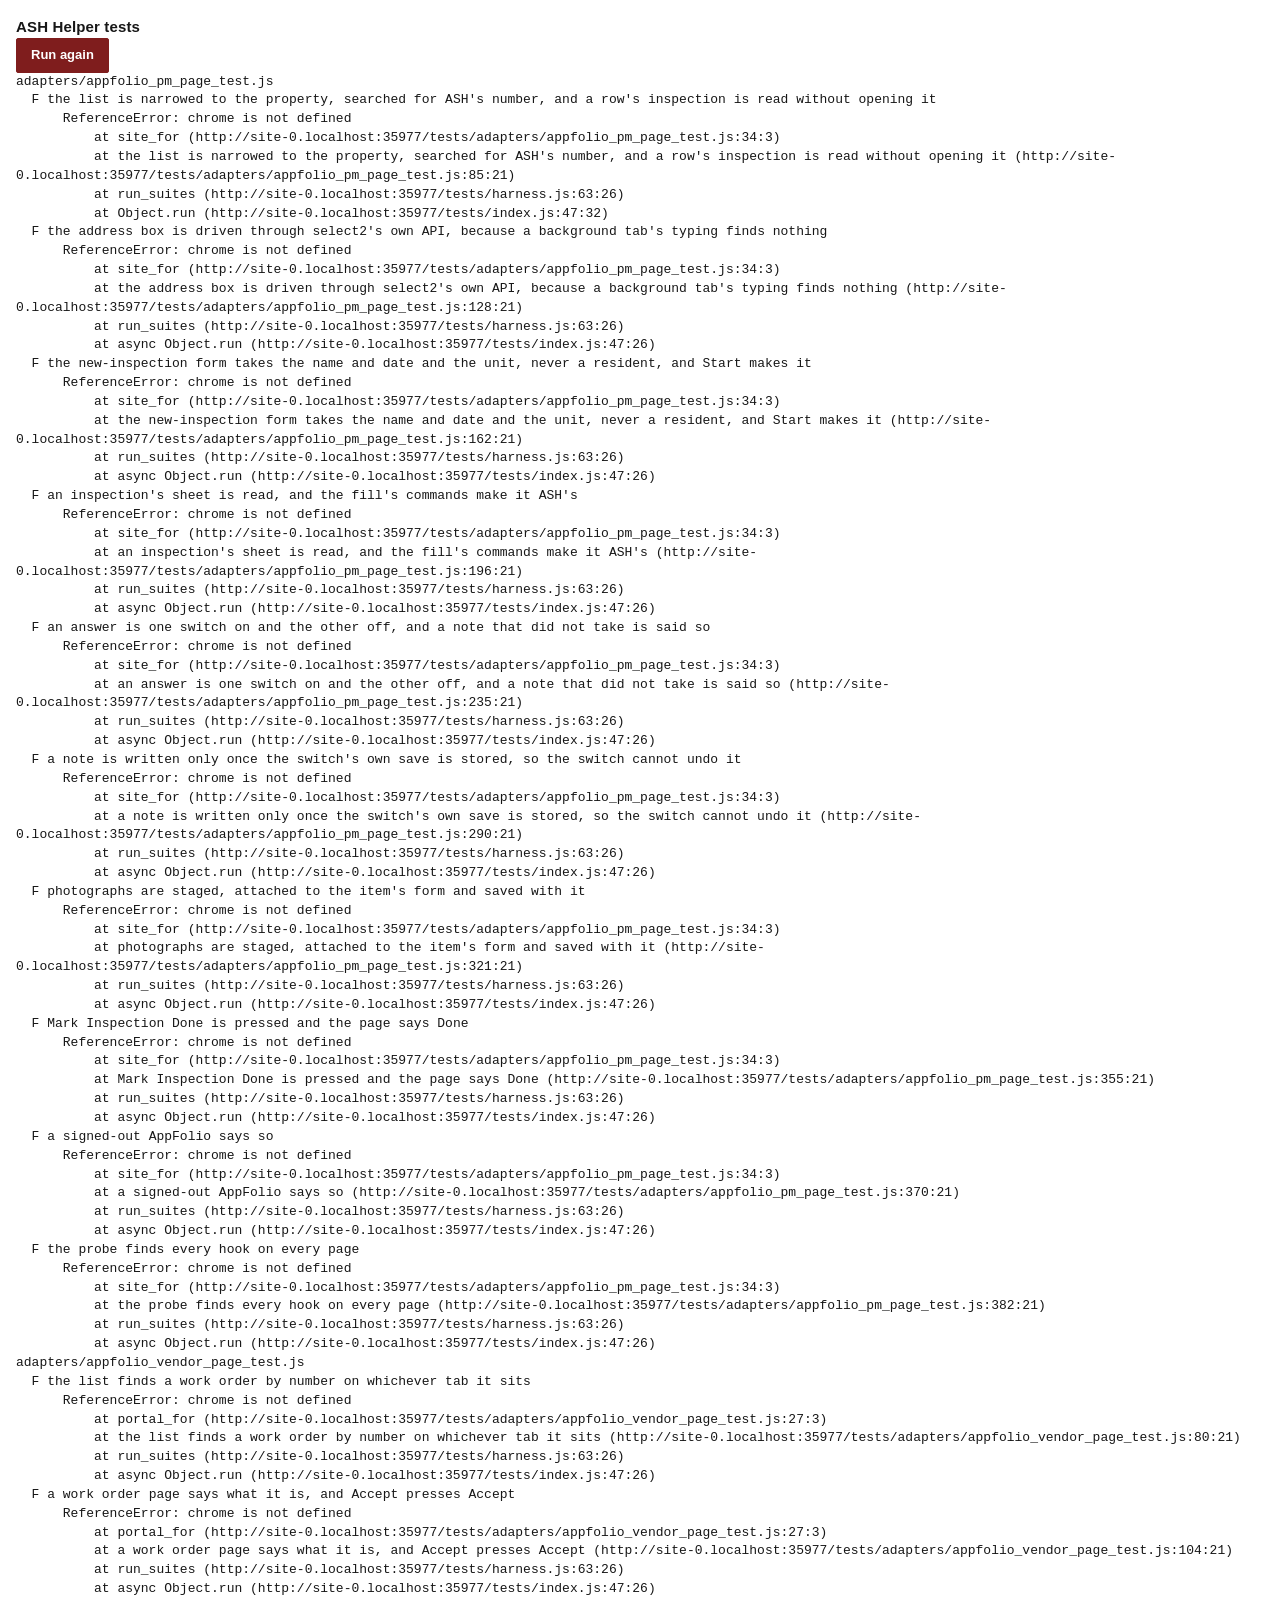
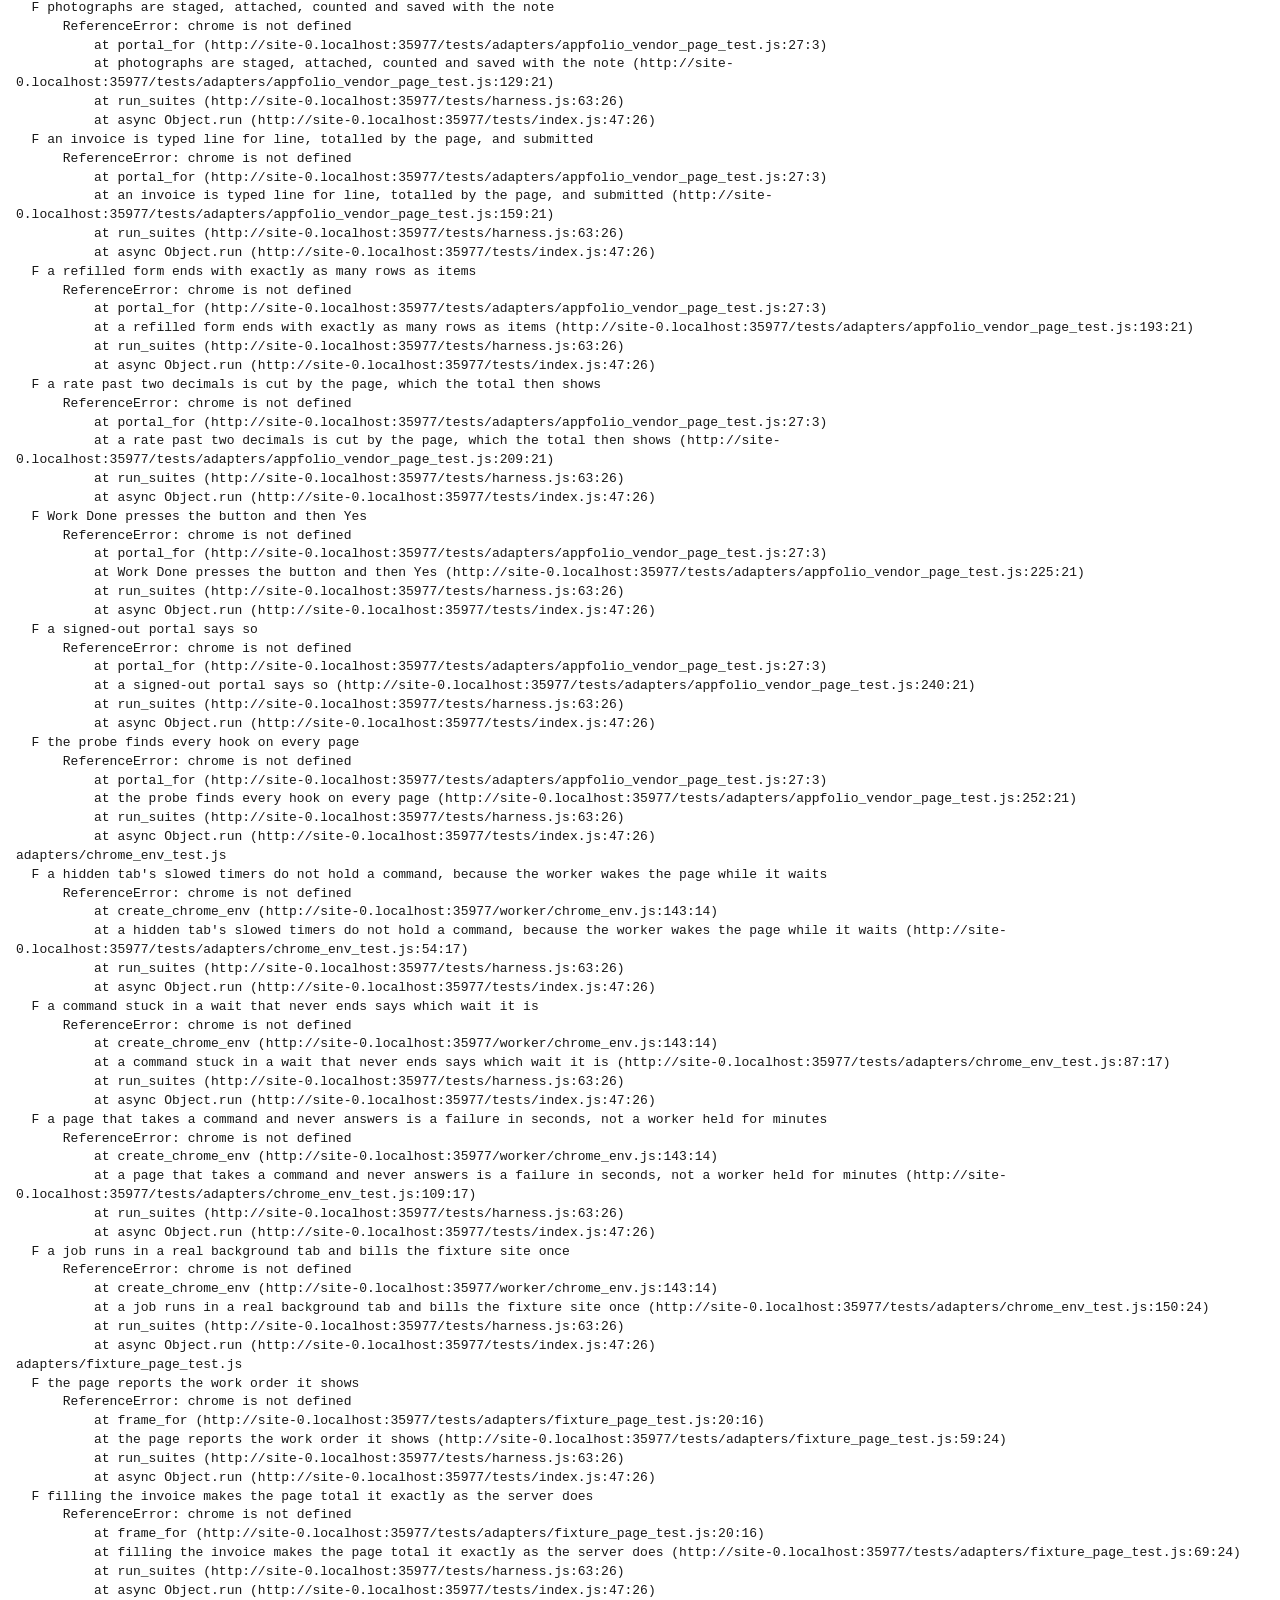
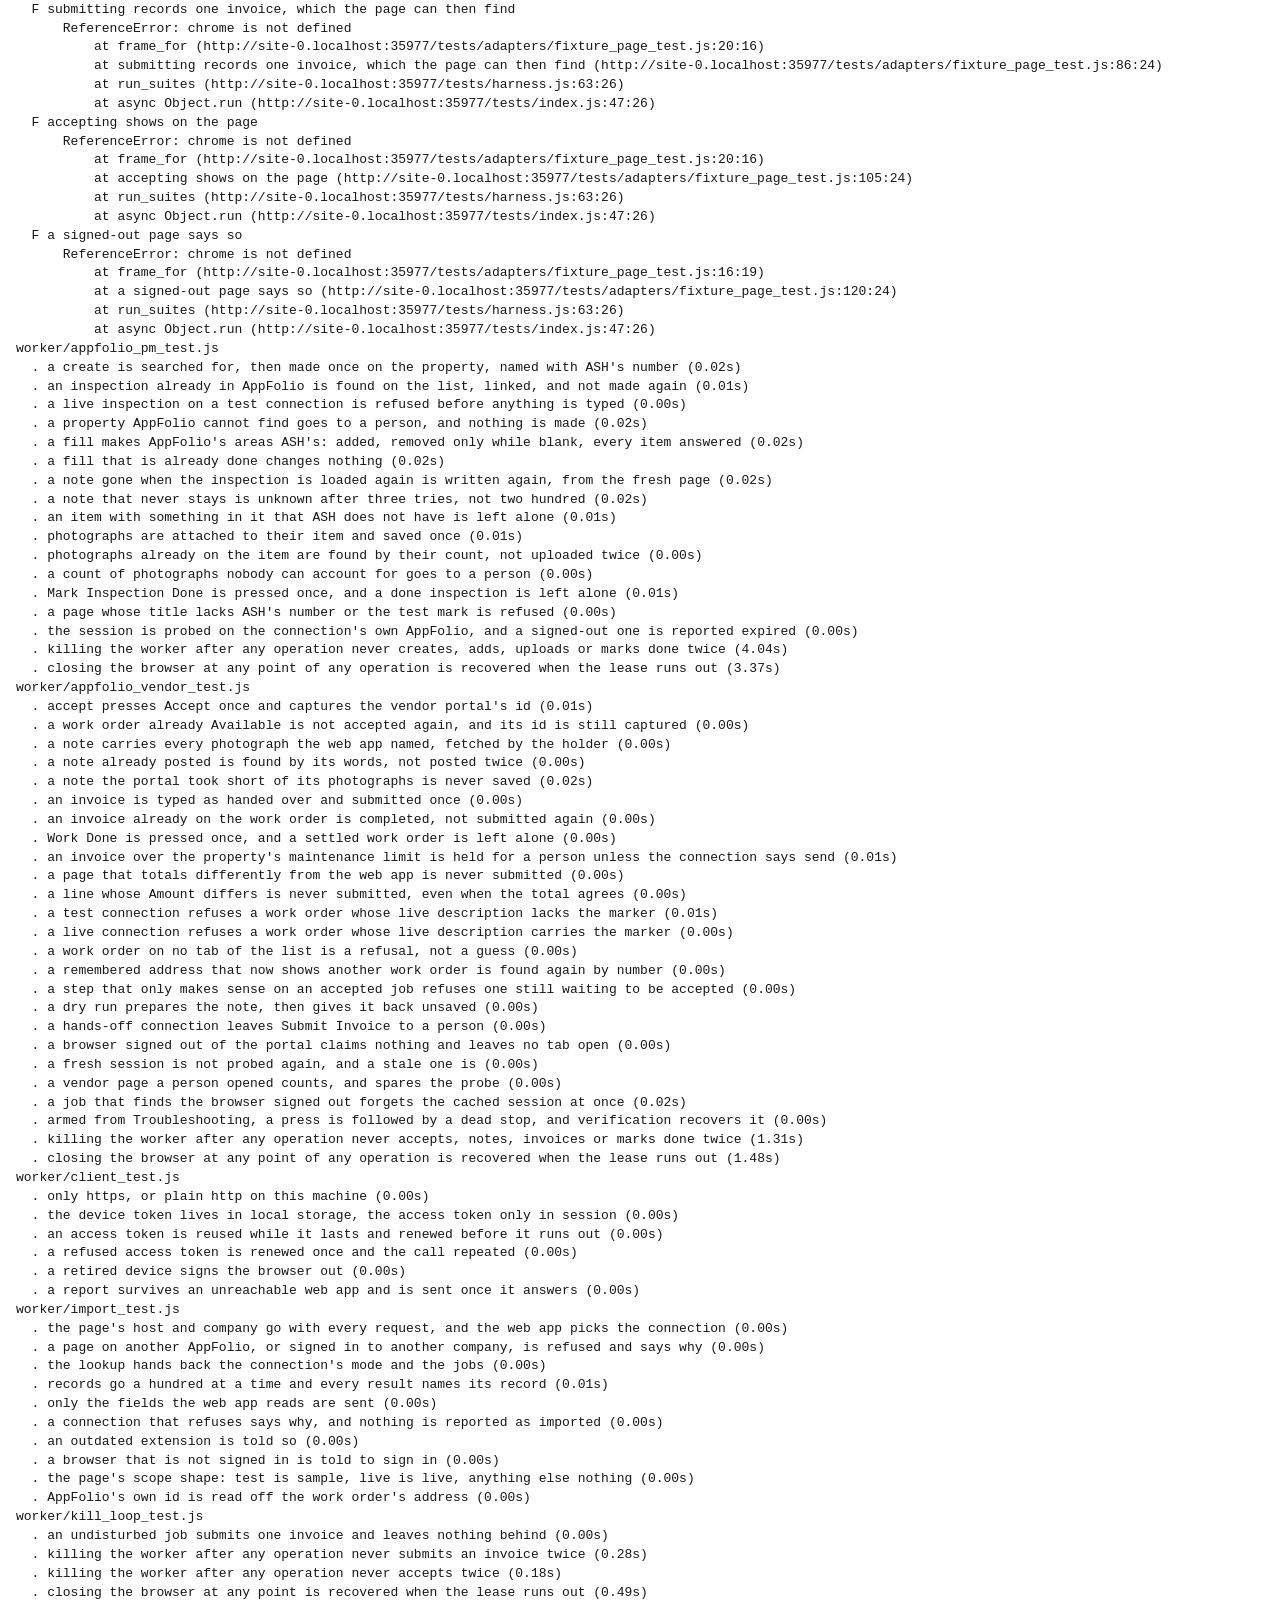
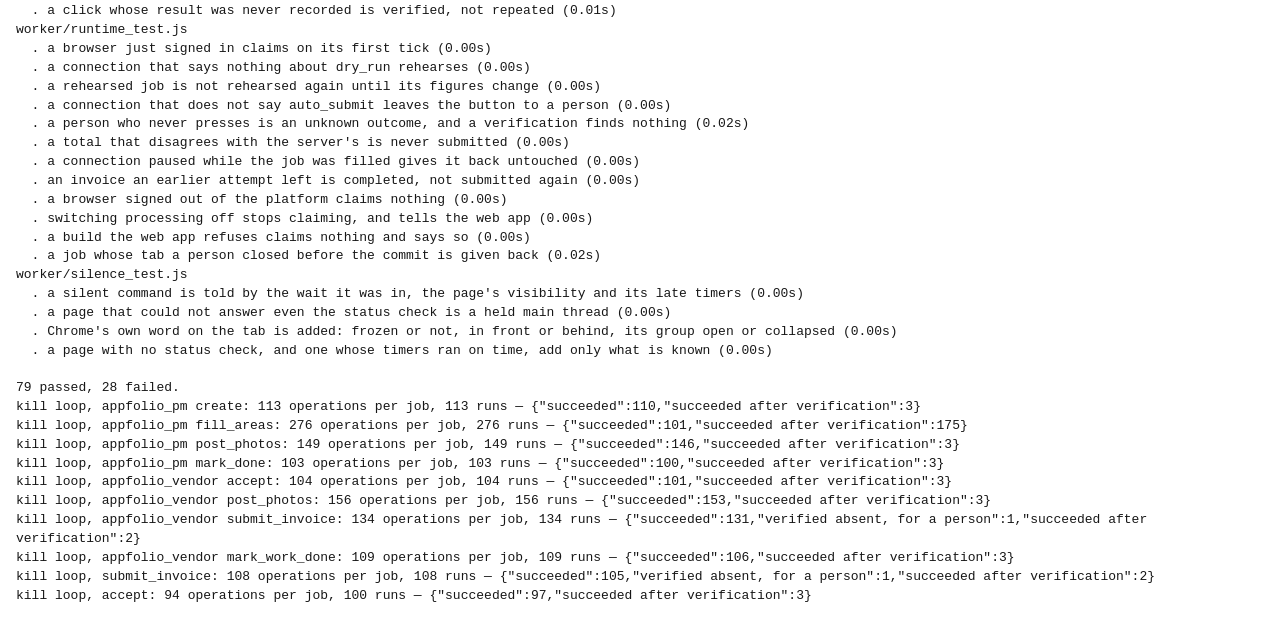
<file: tests/index.html>
<!doctype html>
<html lang="en">
  <head>
    <meta charset="utf-8" />
    <meta name="viewport" content="width=device-width, initial-scale=1" />
    <title>ASH Helper tests</title>
    <link rel="stylesheet" href="../ui/common.css" />
    <style>
      body { padding: 1rem; }
      pre { white-space: pre-wrap; font-size: 13px; }
    </style>
  </head>
  <body>
    <!--
      The extension's tests, inside the extension: open
      chrome-extension://<id>/tests/index.html. Runs every test file — the ones
      Node runs too (node tests/run.mjs) and the ones that need a browser: the
      fixture page's DOM, and Chrome's real tabs, tab group and messaging.
      Opens and closes one background tab while it runs.
    -->
    <h1>ASH Helper tests</h1>
    <p><button type="button" class="btn" id="run">Run again</button></p>
    <pre id="out"></pre>
    <script type="module" src="index.js"></script>
  </body>
</html>
</file>
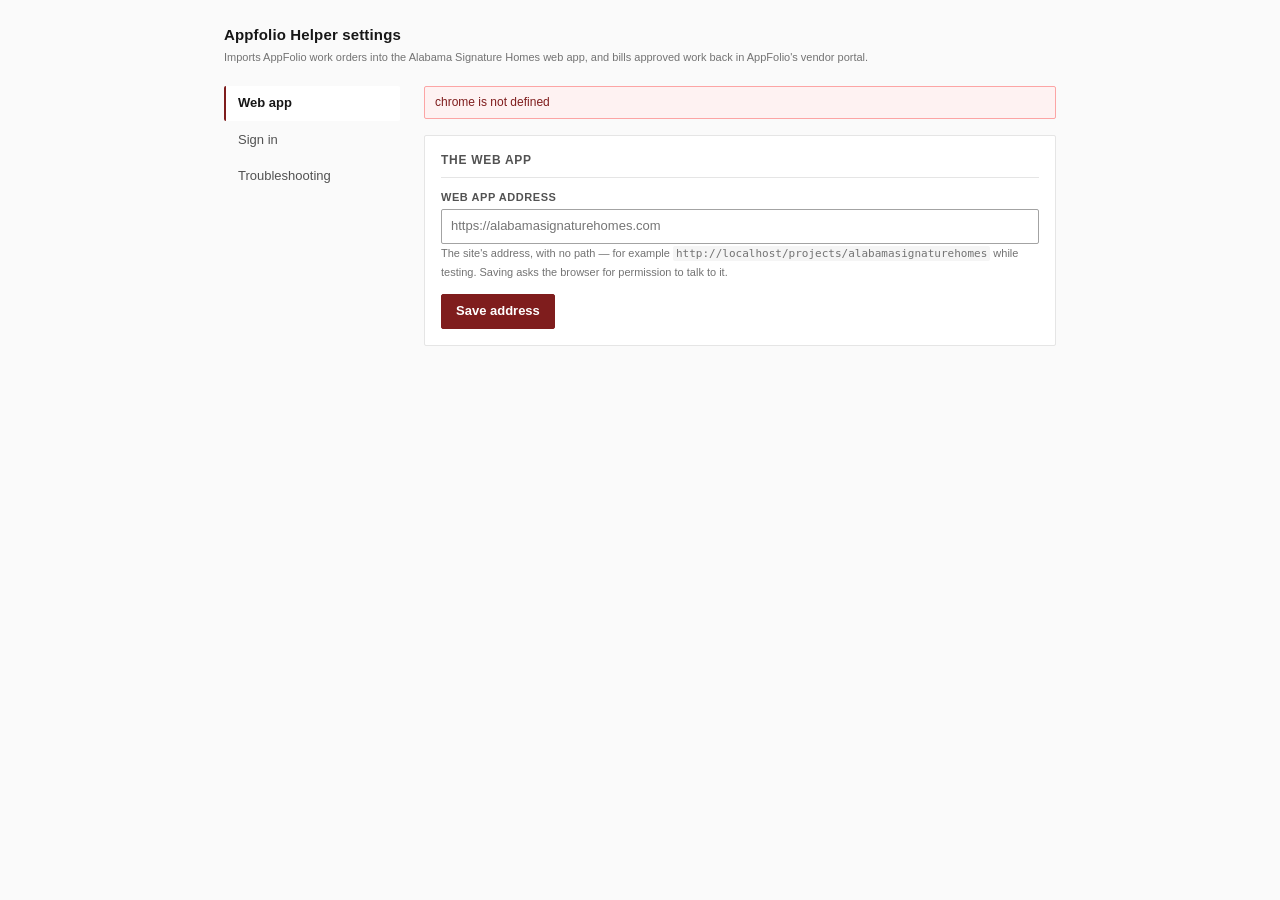
<file: ui/options.html>
<!doctype html>
<html lang="en">
  <head>
    <meta charset="utf-8" />
    <meta name="viewport" content="width=device-width, initial-scale=1" />
    <title>Appfolio Helper — Settings</title>
    <link rel="stylesheet" href="common.css" />
    <link rel="stylesheet" href="options.css" />
  </head>
  <body>
    <div class="page">
      <header class="page__head">
        <h1>Appfolio Helper settings</h1>
        <p class="field__hint">
          Imports AppFolio work orders into the Alabama Signature Homes web app,
          and bills approved work back in AppFolio's vendor portal.
        </p>
      </header>

      <div class="settings">
      <!--
        Order matters here: nothing else works until there is an address, and
        signing in needs one to sign in to. So the tabs read top to bottom as
        the order they must be done in, and a dot marks a step still to do.
      -->
      <nav class="tabs" role="tablist" aria-orientation="vertical" aria-label="Settings">
        <button class="tab" type="button" role="tab" id="tab-app" data-tab="app" aria-controls="panel-app" aria-selected="false" tabindex="-1">
          <span class="tab__label">Web app</span>
          <span class="tab__dot" id="tab-app-dot" title="No address saved yet" hidden></span>
        </button>
        <button class="tab" type="button" role="tab" id="tab-sign-in" data-tab="sign-in" aria-controls="panel-sign-in" aria-selected="false" tabindex="-1">
          <span class="tab__label">Sign in</span>
          <span class="tab__dot" id="tab-sign-in-dot" title="Not signed in" hidden></span>
        </button>
        <button class="tab" type="button" role="tab" id="tab-troubleshooting" data-tab="troubleshooting" aria-controls="panel-troubleshooting" aria-selected="false" tabindex="-1">
          <span class="tab__label">Troubleshooting</span>
        </button>
      </nav>

      <main class="settings__main">
      <p class="notice" id="alert" hidden></p>

      <section class="card" role="tabpanel" id="panel-app" aria-labelledby="tab-app" hidden>
        <h2>The web app</h2>

        <form id="app-form">
          <label class="field">
            <span class="field__label">Web app address</span>
            <input
              class="field__input"
              type="url"
              id="app-url"
              name="app_url"
              placeholder="https://alabamasignaturehomes.com"
              autocomplete="off"
              spellcheck="false"
            />
            <span class="field__hint">
              The site's address, with no path — for example
              <code>http://localhost/projects/alabamasignaturehomes</code> while
              testing. Saving asks the browser for permission to talk to it.
            </span>
          </label>

          <p class="card__actions">
            <button class="btn" type="submit" id="app-save">Save address</button>
            <span class="field__hint" id="permission-note"></span>
          </p>
        </form>
      </section>

      <section class="card" role="tabpanel" id="panel-sign-in" aria-labelledby="tab-sign-in" hidden>
        <h2>Sign in</h2>

        <!-- Shown when signed in. -->
        <div id="signed-in" hidden>
          <dl class="facts">
            <dt>Signed in as</dt>
            <dd id="who"></dd>

            <dt>This device</dt>
            <dd id="device"></dd>

            <dt>Worker</dt>
            <dd id="worker-id"></dd>
          </dl>

          <p class="field__hint">
            Signing out forgets this browser's sign-in here only. To end it on
            the web app as well, retire the device from
            <span id="account-link-holder"></span>, which is also where to look
            if a device you do not recognise is listed.
          </p>

          <p class="card__actions">
            <button class="btn btn--quiet" type="button" id="sign-out">
              Sign out this device
            </button>
          </p>
        </div>

        <!-- Shown when signed out. -->
        <form id="sign-in-form" hidden>
          <label class="field">
            <span class="field__label">Email</span>
            <input
              class="field__input"
              type="email"
              id="email"
              autocomplete="username"
              required
            />
          </label>

          <label class="field">
            <span class="field__label">Password</span>
            <input
              class="field__input"
              type="password"
              id="password"
              autocomplete="current-password"
              required
            />
            <span class="field__hint">
              Your password is sent once, to register this browser as a worker
              and exchange it for a token this browser stores. It is never saved
              here.
            </span>
          </label>

          <label class="field">
            <span class="field__label">Name for this device</span>
            <input class="field__input" type="text" id="device-name" maxlength="80" />
            <span class="field__hint">
              Shown on your account page beside the button that ends its access,
              so make it something you would recognise.
            </span>
          </label>

          <p class="card__actions">
            <button class="btn" type="submit" id="sign-in">Sign in</button>
          </p>
        </form>
      </section>

      <!--
        Everything the popup deliberately does not show. The popup is for the
        day's work; this is for working out why something went wrong, and for
        whoever is asked to.
      -->
      <section class="card" role="tabpanel" id="panel-troubleshooting" aria-labelledby="tab-troubleshooting" hidden>
        <h2>Troubleshooting</h2>

        <p class="field__hint field__hint--lead">
          Nothing here is needed day to day. Approved work is billed by itself
          every minute, and the web app's delivery queue lists anything that
          needs a person. These are for finding out why something did not go
          through.
        </p>

        <h3>Check an AppFolio page</h3>

        <p class="field__hint">
          Reads the AppFolio tab you used most recently — a vendor-portal work
          order, or one of the property manager's inspection pages — and lists
          which of its adapter's hooks it finds there. It clicks and types
          nothing, so it is safe on a real client's page.
        </p>

        <p class="card__actions">
          <button class="btn btn--quiet" type="button" id="probe">Check the page</button>
          <button class="link" type="button" id="probe-copy" hidden>Copy</button>
        </p>

        <pre class="probe" id="probe-output" hidden></pre>

        <h3>Stop after the next press</h3>

        <p class="field__hint">
          For the rollout ladder only: the next time this browser presses Submit,
          Save Note, Accept or Work Done, it stops dead straight afterwards, as if
          Chrome had ended it, and the web app has to find out from the page
          whether the press took. Nothing is pressed twice.
        </p>

        <p class="card__actions">
          <button class="btn btn--quiet" type="button" id="stop-after-press">Stop after the next press</button>
        </p>
      </section>
      </main>
      </div>
    </div>

    <script type="module" src="options.js"></script>
  </body>
</html>
</file>
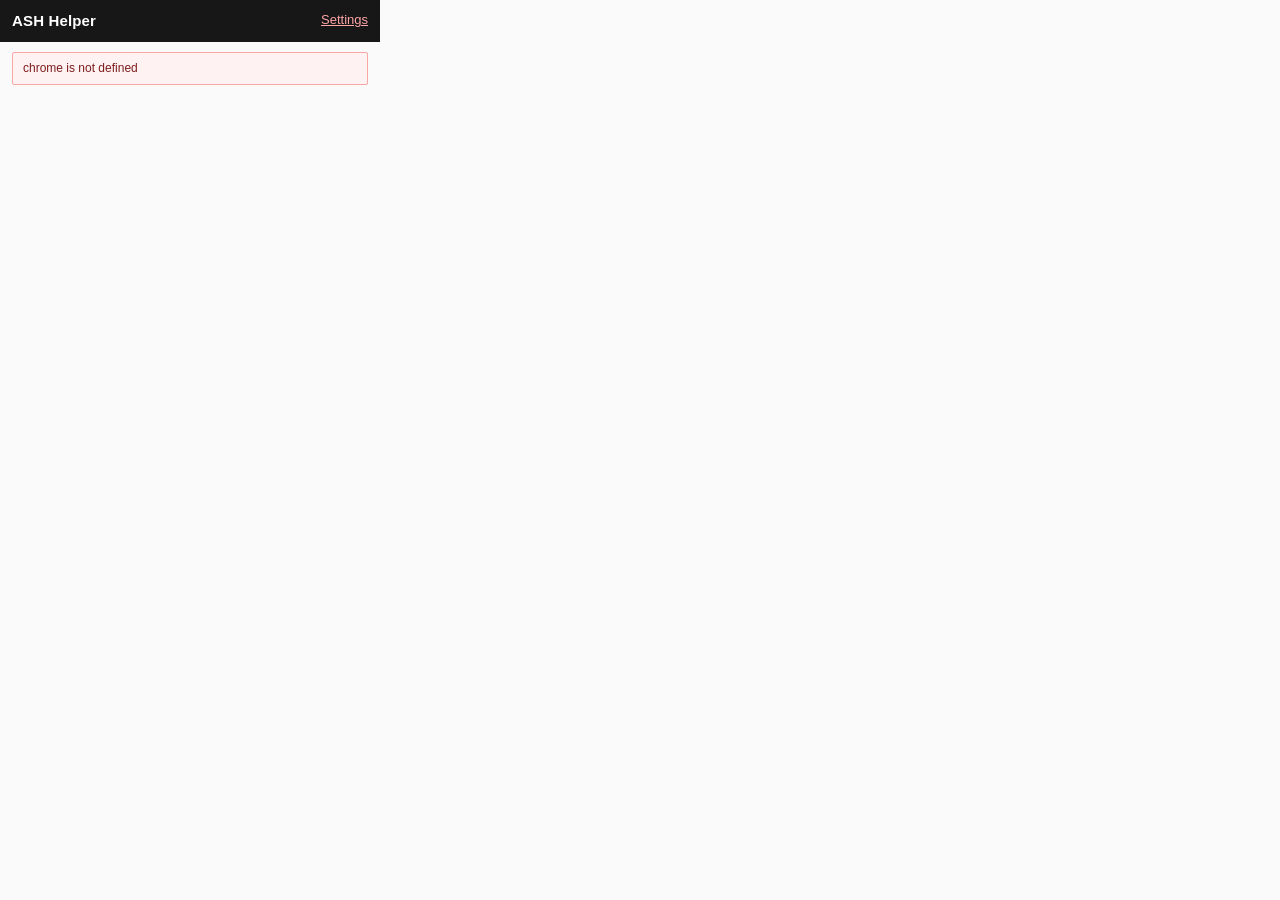
<file: ui/popup.html>
<!doctype html>
<html lang="en">
  <head>
    <meta charset="utf-8" />
    <meta name="viewport" content="width=device-width, initial-scale=1" />
    <title>ASH Helper</title>
    <link rel="stylesheet" href="common.css" />
    <link rel="stylesheet" href="popup.css" />
  </head>
  <body>
    <!--
      The popup answers two questions, for whoever is doing the day's work: is
      this browser working the queue, and does anything need me? Everything
      that answers "why did this go wrong" — the page check, the stop switch —
      is in Settings > Troubleshooting, where there is room to read it.
    -->
    <header class="bar">
      <h1>ASH Helper</h1>
      <button type="button" class="link" id="open-settings">Settings</button>
    </header>

    <p class="notice notice--warn" id="alert" hidden></p>

    <!-- Shown only when there is no address or no worker sign-in. There is no
         point rendering a worker that cannot call the web app. -->
    <section class="panel" id="setup" hidden>
      <h2>Not connected</h2>
      <p class="field__hint" id="setup-note"></p>
      <p class="panel__actions">
        <button type="button" class="btn" id="setup-go">Open Settings</button>
      </p>
    </section>

    <main id="main" hidden>
      <p class="who" id="who"></p>

      <section class="panel worker" id="worker" hidden>
        <h2>Delivery worker</h2>

        <label class="worker__switch">
          <input type="checkbox" id="worker-processing" />
          Process ASH jobs
        </label>

        <p class="field__hint" id="worker-status" hidden></p>

        <ul class="worker__connections" id="worker-connections" hidden></ul>
      </section>
    </main>

    <footer class="foot" id="foot" hidden>
      <p>
        While Process ASH jobs is on, this browser checks for approved work every
        minute and bills it in AppFolio by itself. Import work orders from
        AppFolio's own work-order list.
      </p>
    </footer>

    <script type="module" src="popup.js"></script>
  </body>
</html>
</file>
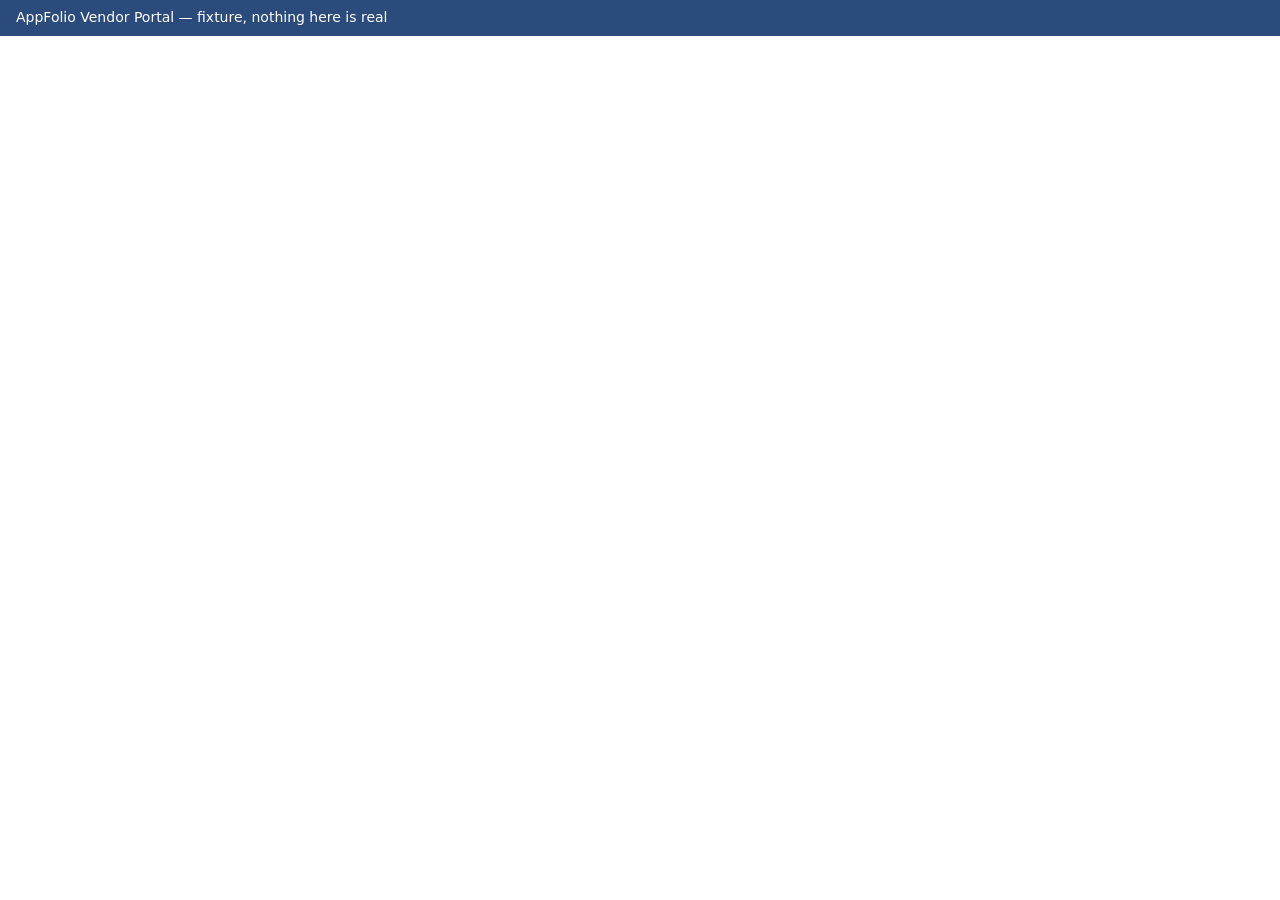
<file: adapters/appfolio_vendor/site/portal.html>
<!doctype html>
<html lang="en">
  <head>
    <meta charset="utf-8" />
    <meta name="viewport" content="width=device-width, initial-scale=1" />
    <title>AppFolio Vendor Portal (fixture)</title>
    <link rel="stylesheet" href="portal.css" />
  </head>
  <body>
    <!--
      A pretend AppFolio vendor portal, packaged with the extension so the
      appfolio_vendor page script can be tested where there is a DOM, and bill
      nobody. site.js is the "portal": it renders the list, a work order, its
      notes and its invoices from the books in portal.js, with the markup and
      `js-*` hooks read off the live portal on 2026-10-16 (structure only).
      The route is the hash, because an extension page cannot have AppFolio's
      paths. ../selectors.v1.js and ../page.js are the adapter's page script,
      exactly as the manifest injects them on vendor.appfolio.com.
    -->
    <nav class="js-navbar navbar"><span class="navbar-brand">AppFolio Vendor Portal — fixture, nothing here is real</span></nav>
    <main id="property-content"></main>

    <script type="module" src="site.js"></script>
    <script src="../selectors.v1.js"></script>
    <script src="../page.js"></script>
  </body>
</html>
</file>
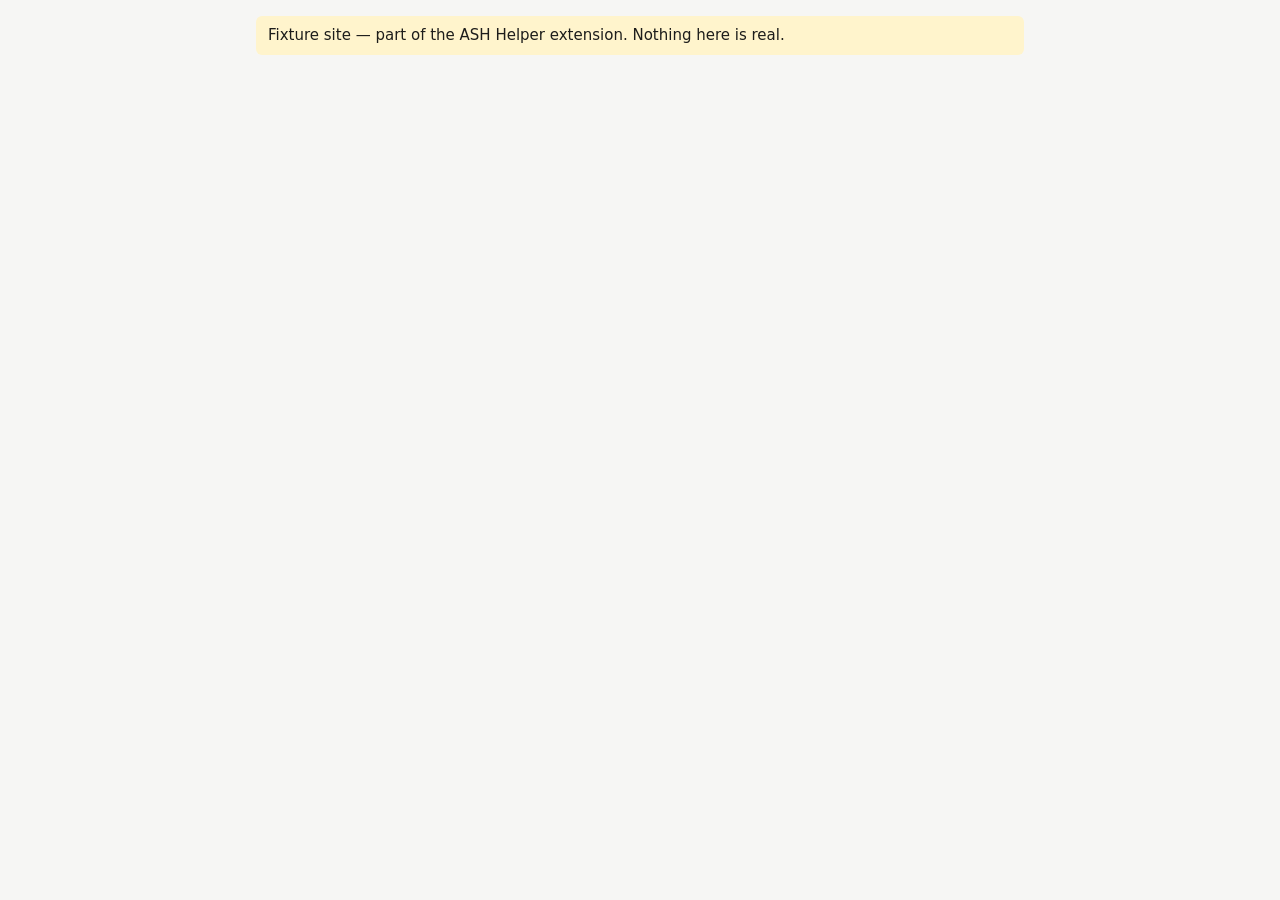
<file: adapters/fixture/site/work_order.html>
<!doctype html>
<html lang="en">
  <head>
    <meta charset="utf-8" />
    <meta name="viewport" content="width=device-width, initial-scale=1" />
    <title>Fixture work order</title>
    <link rel="stylesheet" href="site.css" />
  </head>
  <body>
    <!--
      A pretend vendor portal, packaged with the extension so the fixture
      adapter has somewhere to work that bills nobody. site.js is the
      "platform" — it renders the work order and keeps the books — and
      ../page.js is the adapter's page script, the part that would be a content
      script on a real portal. The two share nothing but the DOM, exactly as a
      content script and AppFolio share nothing but the DOM.
    -->
    <main class="wo">
      <p class="wo__banner" data-fixture-note>Fixture site — part of the ASH Helper extension. Nothing here is real.</p>

      <section class="js-signed-out" hidden>
        <h1>Signed out</h1>
        <button type="button" class="js-sign-in">Sign in</button>
      </section>

      <section class="js-work-order" hidden>
        <h1>Work order <span class="js-wo-number"></span></h1>

        <p>
          <span class="js-accepted-badge badge" hidden>Accepted</span>
          <button type="button" class="js-accept-button">Accept</button>
        </p>

        <section class="js-invoice-form panel">
          <h2>New invoice</h2>

          <table>
            <thead>
              <tr><th>Description</th><th>Quantity</th><th>Rate</th></tr>
            </thead>
            <tbody class="js-line-rows"></tbody>
          </table>

          <p><button type="button" class="js-add-line">Add Line Item</button></p>
          <p>Total: <strong class="js-invoice-total">0.00</strong></p>
          <p><button type="button" class="js-submit-invoice">Submit Invoice</button></p>
        </section>

        <section class="panel">
          <h2>Submitted Invoices</h2>
          <ul class="js-invoice-list"></ul>
        </section>
      </section>
    </main>

    <script type="module" src="site.js"></script>
    <script type="module" src="../page.js"></script>
  </body>
</html>
</file>
<file: ui/common.css>
/* =============================================================================
   Shared vocabulary for the popup and the options page
   =============================================================================

   Two pages, one look. The colours are the web app's, so the extension reads as
   part of the same tool rather than a bolted-on utility: maroon for the primary
   action, near-black text, and the status colours the Appfolio badges use so a
   state means the same thing wherever it appears.
   ========================================================================== */

* {
  margin: 0;
  padding: 0;
  box-sizing: border-box;
}

:root {
  --maroon: #7f1d1d;
  --maroon-lit: #991b1b;
  --ink: #171717;
  --ink-soft: #525252;
  --ink-faint: #737373;
  --line: #e5e5e5;
  --paper: #fff;
  --paper-soft: #fafafa;

  --good: #065f46;
  --good-soft: #ecfdf5;
  --warn: #92400e;
  --warn-soft: #fffbeb;
  --bad: #7f1d1d;
  --bad-soft: #fef2f2;

  --gap: 0.75rem;
  --radius: 2px;
}

body {
  font-family:
    -apple-system, BlinkMacSystemFont, "Segoe UI", Roboto, Arial, sans-serif;
  font-size: 13px;
  line-height: 1.45;
  color: var(--ink);
  background: var(--paper);
}

h1,
h2,
h3 {
  font-weight: 700;
  letter-spacing: 0.01em;
}

h1 {
  font-size: 15px;
}

h2 {
  font-size: 12px;
  text-transform: uppercase;
  letter-spacing: 0.06em;
  color: var(--ink-soft);
}

a {
  color: var(--maroon);
}

button {
  font: inherit;
  cursor: pointer;
}

button:disabled {
  cursor: default;
}

/* ---- buttons ------------------------------------------------------------- */

.btn {
  padding: 7px 14px;
  border: 1px solid var(--maroon);
  border-radius: var(--radius);
  background: var(--maroon);
  color: #fff;
  font-weight: 700;
}

.btn:hover:not(:disabled) {
  background: var(--maroon-lit);
  border-color: var(--maroon-lit);
}

.btn:disabled {
  background: #d4d4d4;
  border-color: #d4d4d4;
  color: var(--ink-faint);
}

.btn--quiet {
  background: none;
  color: var(--maroon);
}

.btn--quiet:hover:not(:disabled) {
  background: var(--bad-soft);
  border-color: var(--maroon);
  color: var(--maroon);
}

.btn--quiet:disabled {
  background: none;
  border-color: var(--line);
}

/* A link that is a button, for actions that are not the point of the screen. */
.link {
  padding: 0;
  border: 0;
  background: none;
  color: var(--maroon);
  text-decoration: underline;
}

.link:hover {
  color: var(--ink);
}

/* The only .link that disables itself for long enough to matter: a list-page
   probe clicks through three tabs and can sit there for forty seconds. */
.link:disabled {
  color: var(--ink-faint);
  text-decoration: none;
}

.link--danger {
  color: var(--bad);
}

/* ---- forms --------------------------------------------------------------- */

.field {
  display: block;
  margin-bottom: var(--gap);
}

.field__label {
  display: block;
  margin-bottom: 3px;
  font-size: 11px;
  font-weight: 700;
  text-transform: uppercase;
  letter-spacing: 0.05em;
  color: var(--ink-soft);
}

.field__input {
  width: 100%;
  padding: 7px 9px;
  border: 1px solid #a3a3a3;
  border-radius: var(--radius);
  font: inherit;
  color: var(--ink);
  background: var(--paper);
}

.field__input:focus {
  outline: 2px solid var(--maroon);
  outline-offset: -1px;
}

.field__hint {
  margin-top: 3px;
  font-size: 11px;
  color: var(--ink-faint);
}

/* ---- notices ------------------------------------------------------------- */

.notice {
  padding: 7px 10px;
  margin-bottom: var(--gap);
  border: 1px solid;
  border-radius: var(--radius);
  font-size: 12px;
}

/* The page probe's answer. A <pre> because it is a list of found/not-found
   pairs somebody is going to read line by line or screenshot, and because the
   whole point of it is to be copied somewhere else verbatim. */
.probe {
  margin: 0 0 0.5rem;
  padding: 0.5rem;
  font-family: ui-monospace, SFMono-Regular, Menlo, Consolas, monospace;
  font-size: 11px;
  line-height: 1.5;
  white-space: pre-wrap;
  word-break: break-word;
  background: rgba(0, 0, 0, 0.04);
  border-radius: 4px;
}

.notice--ok {
  background: var(--good-soft);
  border-color: #6ee7b7;
  color: var(--good);
}

.notice--warn {
  background: var(--warn-soft);
  border-color: #fcd34d;
  color: var(--warn);
}

.notice--error {
  background: var(--bad-soft);
  border-color: #fca5a5;
  color: var(--bad);
}

.notice[hidden] {
  display: none;
}

.sr-only {
  position: absolute !important;
  width: 1px !important;
  height: 1px !important;
  margin: -1px !important;
  padding: 0 !important;
  overflow: hidden !important;
  clip-path: inset(50%) !important;
  white-space: nowrap !important;
  border: 0 !important;
}
</file>
<file: ui/options.css>
/* =============================================================================
   The options page
   =============================================================================

   Opens in a tab (options_ui.open_in_tab), so it gets a capped, centred measure
   rather than filling a 1400px window: a sidebar of tabs and one panel beside
   it, the way Claude's own extension settings are laid out. The tabs read top
   to bottom as the order the steps must be done in, because they are: there is
   nothing to sign in to before there is an address.
   ========================================================================== */

body {
  background: var(--paper-soft);
  padding: 24px 16px 64px;
}

.page {
  max-width: 52rem;
  margin-inline: auto;
}

.page__head {
  margin-bottom: 20px;
}

.page__head h1 {
  margin-bottom: 4px;
}

/* ---- tabs ---------------------------------------------------------------- */

.settings {
  display: grid;
  grid-template-columns: 11rem minmax(0, 1fr);
  gap: 24px;
  align-items: start;
}

.tabs {
  display: flex;
  flex-direction: column;
  gap: 2px;
  position: sticky;
  top: 24px;
}

.tab {
  display: flex;
  align-items: center;
  gap: 8px;
  width: 100%;
  padding: 8px 12px;
  text-align: left;
  color: var(--ink-soft);
  background: transparent;
  border: 0;
  border-left: 2px solid transparent;
  border-radius: var(--radius);
}

.tab:hover {
  color: var(--ink);
  background: #f0f0f0;
}

.tab:focus-visible {
  outline: 2px solid var(--maroon);
  outline-offset: -2px;
}

.tab[aria-selected="true"] {
  font-weight: 700;
  color: var(--ink);
  background: var(--paper);
  border-left-color: var(--maroon);
}

.tab__label {
  flex: 1;
  white-space: nowrap;
}

/* A step still to do. */
.tab__dot {
  width: 7px;
  height: 7px;
  border-radius: 50%;
  background: var(--warn);
}

.tab__dot[hidden],
[role="tabpanel"][hidden] {
  display: none;
}

@media (width < 640px) {
  .settings {
    grid-template-columns: minmax(0, 1fr);
    gap: 16px;
  }

  .tabs {
    position: static;
    flex-direction: row;
    overflow-x: auto;
    border-bottom: 1px solid var(--line);
  }

  .tab {
    width: auto;
    border-left: 0;
    border-bottom: 2px solid transparent;
    border-radius: 0;
  }

  .tab[aria-selected="true"] {
    background: transparent;
    border-bottom-color: var(--maroon);
  }
}

#alert {
  margin-bottom: 16px;
}

.card {
  padding: 16px;
  background: var(--paper);
  border: 1px solid var(--line);
  border-radius: var(--radius);
}

.card h2 {
  margin-bottom: 12px;
  padding-bottom: 8px;
  border-bottom: 1px solid var(--line);
}

.card__actions {
  display: flex;
  flex-wrap: wrap;
  align-items: center;
  gap: var(--gap);
  margin-top: 4px;
}

.field__hint--lead {
  margin-bottom: 12px;
}

.field__hint code {
  font-family: ui-monospace, SFMono-Regular, Menlo, monospace;
  font-size: 11px;
  padding: 1px 3px;
  background: #f5f5f5;
  border-radius: var(--radius);
  word-break: break-all;
}

/* ---- the signed-in facts ------------------------------------------------- */

.facts {
  display: grid;
  grid-template-columns: auto 1fr;
  gap: 4px 12px;
  margin-bottom: 12px;
  font-size: 12px;
}

.facts dt {
  font-weight: 700;
  color: var(--ink-soft);
}

/* Long tokens and email addresses must not push the grid wider than the page. */
.facts dd {
  overflow-wrap: anywhere;
}

/* ---- troubleshooting ----------------------------------------------------- */

/* The card is several small tools in a row, so each gets a heading of its own
   with room above it. The first one sits under the card's lead paragraph. */
#panel-troubleshooting h3 {
  margin: 20px 0 4px;
  font-size: 13px;
}

#panel-troubleshooting .field__hint--lead + h3 {
  margin-top: 0;
}

#panel-troubleshooting .probe {
  margin-top: 8px;
  max-height: 24rem;
  overflow-y: auto;
}

#panel-troubleshooting [hidden] {
  display: none;
}
</file>
<file: ui/popup.css>
/* =============================================================================
   The popup
   =============================================================================

   A fixed width, because a popup that sizes to its content jumps about as its
   text changes — v1 used `width: max-content` and the panel changed width
   whenever a long line arrived. 380px fits a connection's name and the reason
   it cannot be worked on one or two lines.
   ========================================================================== */

body {
  width: 380px;
  max-height: 560px;
  display: flex;
  flex-direction: column;
  background: var(--paper-soft);
}

.bar {
  display: flex;
  align-items: center;
  justify-content: space-between;
  gap: var(--gap);
  padding: 10px 12px;
  background: var(--ink);
  color: #fff;
}

.bar .link {
  color: #fca5a5;
}

.bar .link:hover {
  color: #fff;
}

#alert {
  margin: 10px 12px 0;
}

main[hidden] {
  display: none;
}

.who {
  padding: 8px 12px;
  font-size: 11px;
  color: var(--ink-faint);
  overflow: hidden;
  text-overflow: ellipsis;
  white-space: nowrap;
}

.who[hidden] {
  display: none;
}

/* ---- panels -------------------------------------------------------------- */

.panel {
  padding: 12px;
  background: var(--paper);
  border-top: 1px solid var(--line);
  border-bottom: 1px solid var(--line);
}

.panel + .panel {
  border-top: 0;
}

.panel[hidden] {
  display: none;
}

.panel h2 {
  margin-bottom: 4px;
}

.panel__actions {
  display: flex;
  flex-wrap: wrap;
  align-items: center;
  gap: var(--gap);
  margin-top: 10px;
}

.panel__actions:empty {
  display: none;
}

/* ---- the delivery worker ------------------------------------------------- */

.worker__switch {
  display: flex;
  gap: 0.5rem;
  align-items: center;
  font-weight: 600;
}

.worker .field__hint {
  margin-top: 6px;
}

.worker__connections {
  margin: 0.5rem 0 0;
  padding-left: 1.1rem;
}

.worker__connections li + li {
  margin-top: 0.25rem;
}

/* ---- footer -------------------------------------------------------------- */

.foot {
  margin-top: auto;
  padding: 10px 12px;
  font-size: 11px;
  color: var(--ink-faint);
}

.foot[hidden] {
  display: none;
}
</file>
<file: adapters/appfolio_vendor/site/portal.css>
body { font: 14px/1.4 system-ui, sans-serif; margin: 0; color: #222; }
.navbar { background: #2a4b7c; color: #fff; padding: 8px 16px; }
main { padding: 16px; max-width: 960px; }
.nav { display: flex; gap: 8px; list-style: none; padding: 0; }
.nav-link { padding: 4px 10px; border: 1px solid #ccc; border-radius: 4px; text-decoration: none; color: inherit; }
.nav-link.active { background: #2a4b7c; color: #fff; }
.card { border: 1px solid #ddd; border-radius: 6px; margin-bottom: 12px; }
.card-header { display: flex; justify-content: space-between; padding: 6px 10px; background: #f5f5f5; }
.card-body { padding: 10px; }
.badge { background: #2a4b7c; color: #fff; padding: 2px 6px; border-radius: 4px; font-size: 12px; margin-left: 8px; }
.text-muted { color: #777; }
.modal { position: fixed; inset: 20% 30% auto; background: #fff; border: 1px solid #999; padding: 16px; }
.gears-spinner { padding: 24px; }
input, textarea { font: inherit; }
</file>
<file: adapters/fixture/site/site.css>
body {
  margin: 0;
  background: #f6f6f4;
  color: #1d1d1b;
  font: 15px/1.5 system-ui, sans-serif;
}

.wo {
  width: min(48rem, 100% - 2rem);
  margin: 1rem auto;
}

.wo__banner {
  padding: 0.5rem 0.75rem;
  border-radius: 6px;
  background: #fff4cc;
}

.panel {
  margin-block: 1rem;
  padding: 0.75rem 1rem;
  border: 1px solid #d9d9d4;
  border-radius: 8px;
  background: #fff;
}

.badge {
  padding: 0.1rem 0.5rem;
  border-radius: 999px;
  background: #d8f0dc;
}

table {
  width: 100%;
  border-collapse: collapse;
}

th {
  text-align: left;
}

input {
  width: 100%;
  box-sizing: border-box;
}
</file>
